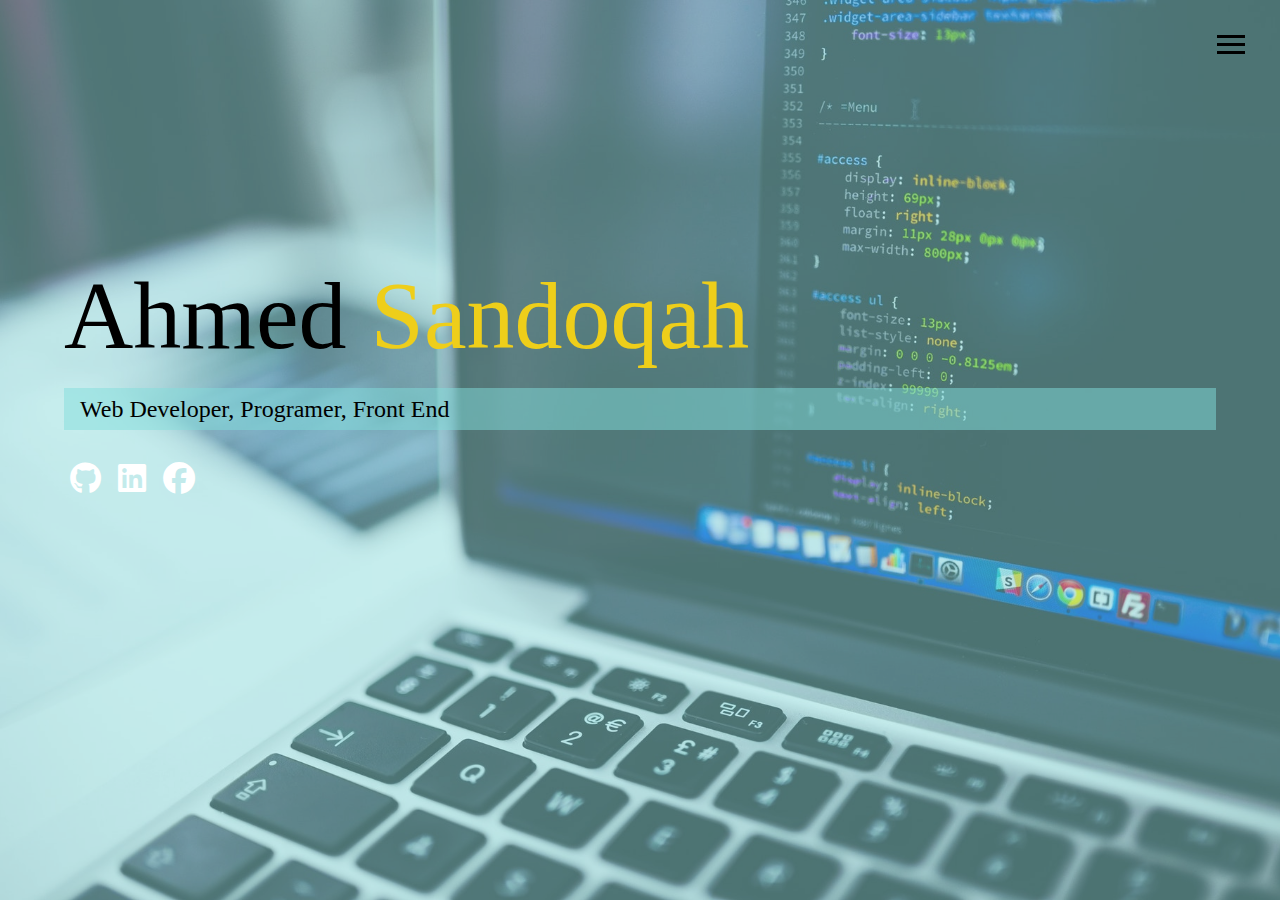
<file: index.html>
<!DOCTYPE html>
<html lang="en">

<head>
    <meta charset="UTF-8">
    <meta name="viewport" content="width=device-width, initial-scale=1.0">
    <link rel="icon" href="img/favicon.ico" type="image/x-icon">

    <link rel="stylesheet" href="css/all.min.css">
    <link rel="stylesheet" href="css/style.css">
    <title>Ahmed Issa Sandoqah</title>
</head>

<body id="bg-img">
    <header>
        <div class="menu-btn">
            <div class="btn-line"></div>
            <div class="btn-line"></div>
            <div class="btn-line"></div>
        </div>
        <div class="menu">
            <div class="menu-branding">
                <div class="portrait"></div>
            </div>
            <ul class="menu-nav">
                <li class="nav-item current">
                    <a href="/" class="nav-link ">Home</a>
                </li>
                <li class="nav-item">
                    <a href="about.html" class="nav-link">About Me</a>
                </li>
                <li class="nav-item">
                    <a href="work.html" class="nav-link">My Work</a>
                </li>

                <li class="nav-item">
                    <a href="contact.html" class="nav-link">How To Reach Me</a>
                </li>
            </ul>
        </div>
    </header>
    <main id="home">
        <h1 class="lg-heading">Ahmed <span class="text-secondary">Sandoqah</span></h1>
        <h2 class="sm-heading">Web Developer, Programer, Front End</h2>
        <div class="icons">
            <!-- <a href="#!">
                <i class="fab fa-twitter fa-2x"></i>
            </a> --> <a href="https://github.com/ahmed-issa-mohd" target="_blank">
                <i class="fab fa-github fa-2x"></i>
            </a>
            <a href="https://www.linkedin.com/in/ahmed-sandoqah-104766143" target="_blank">
                <i class="fab fa-linkedin fa-2x"></i>
            </a>
            <a href="https://www.facebook.com/ahmed.issa.1651993" target="_blank">
                <i class="fab fa-facebook fa-2x"></i>
            </a>
        </div>
    </main>
    <script src="js/script.js"></script>
</body>

</html>
</file>
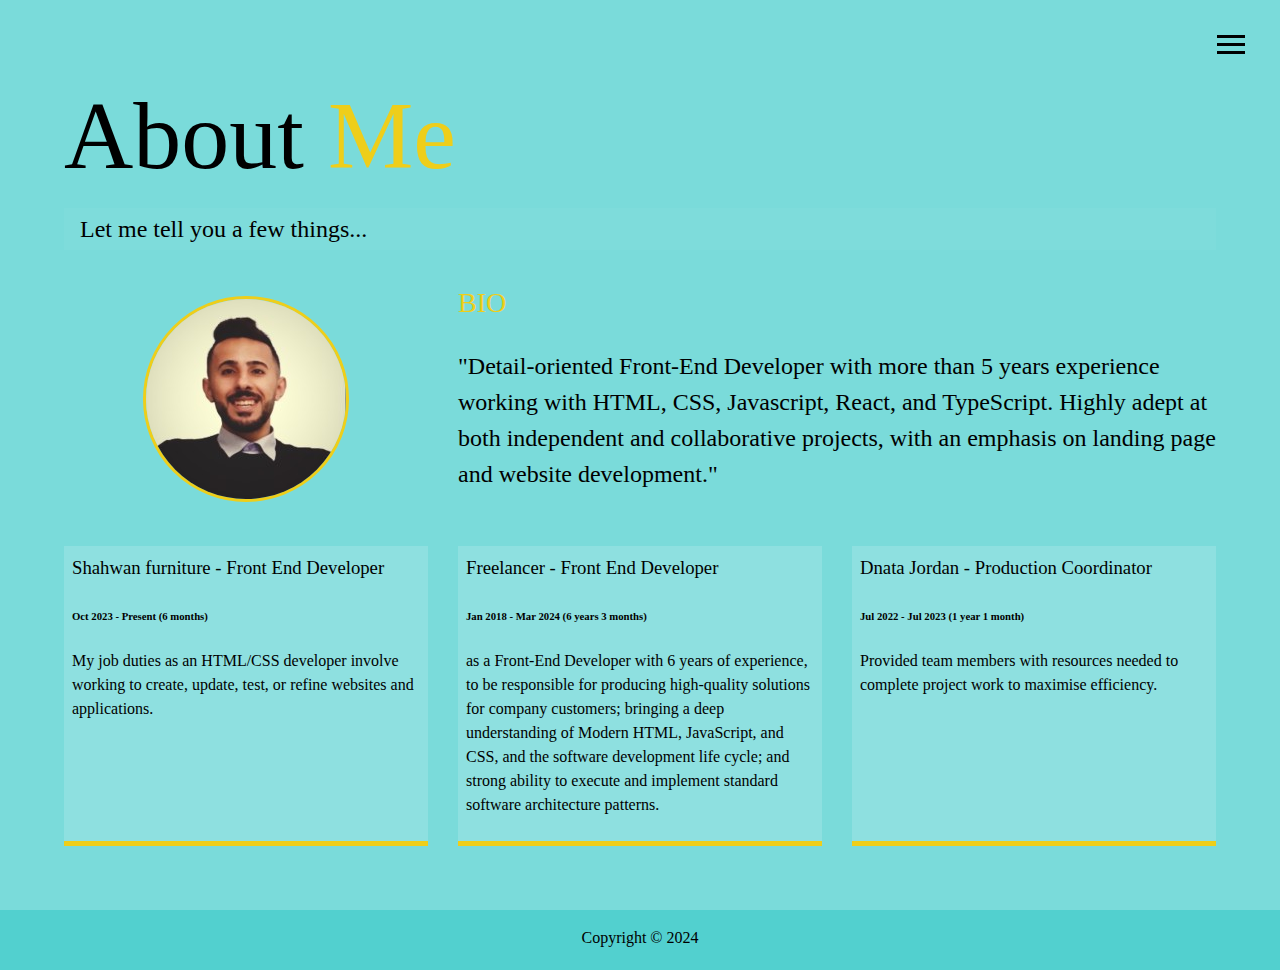
<file: about.html>
<!DOCTYPE html>
<html lang="en">

<head>
    <meta charset="UTF-8">
    <meta name="viewport" content="width=device-width, initial-scale=1.0">
    <link rel="icon" href="img/favicon.ico" type="image/x-icon">

    <link rel="stylesheet" href="css/all.min.css">
    <link rel="stylesheet" href="css/style.css">
    <title>About Me</title>
</head>

<body>
    <header>
        <div class="menu-btn">
            <div class="btn-line"></div>
            <div class="btn-line"></div>
            <div class="btn-line"></div>
        </div>
        <div class="menu">
            <div class="menu-branding">
                <div class="portrait"></div>
            </div>
            <ul class="menu-nav">
                <li class="nav-item ">
                    <a href="index.html" class="nav-link ">Home</a>
                </li>
                <li class="nav-item current">
                    <a href="about.html" class="nav-link">About Me</a>
                </li>
                <li class="nav-item">
                    <a href="work.html" class="nav-link">My Work</a>
                </li>
                <li class="nav-item">
                    <a href="contact.html" class="nav-link">How To Reach Me</a>
                </li>
            </ul>
        </div>
    </header>
    <main id="about">
        <h1 class="lg-heading">About <span class="text-secondary">Me</span></h1>
        <h2 class="sm-heading">Let me tell you a few things...</h2>
        <div class="about-info">
            <img src="img/1632395791754.jpg" alt="Ahmed Sandoqah" class="bio-image">
            <div class="bio">
                <h3 class="text-secondary">BIO</h3>
                <p>"Detail-oriented Front-End Developer with more than 5 years experience working with HTML, CSS,
                    Javascript, React, and TypeScript. Highly adept at both independent and collaborative projects, with
                    an emphasis on landing page and website development."</p>
            </div>
            <div class="job job-1">
                <h3>Shahwan furniture - Front End Developer</h3>
                <h6>Oct 2023 - Present (6 months)</h6>
                <p>My job duties as an HTML/CSS developer involve working to create, update, test, or refine websites
                    and applications.</p>
            </div>
            <div class="job job-2">
                <h3>Freelancer - Front End Developer</h3>
                <h6>Jan 2018 - Mar 2024 (6 years 3 months)</h6>
                <p>as a Front-End Developer with 6 years of experience, to be responsible for producing high-quality
                    solutions for company customers; bringing a deep understanding of Modern HTML, JavaScript, and
                    CSS, and the software development life cycle; and strong ability to execute and implement standard
                    software architecture patterns.</p>
            </div>
            <div class="job job-3">
                <h3>Dnata Jordan - Production Coordinator</h3>
                <h6>Jul 2022 - Jul 2023 (1 year 1 month)</h6>
                <p>Provided team members with resources needed to complete project work to maximise efficiency.</p>
            </div>
        </div>
    </main>
    <footer id="main-footer">
        Copyright &copy; 2024
    </footer>
    <script src="js/script.js"></script>
</body>

</html>
</file>
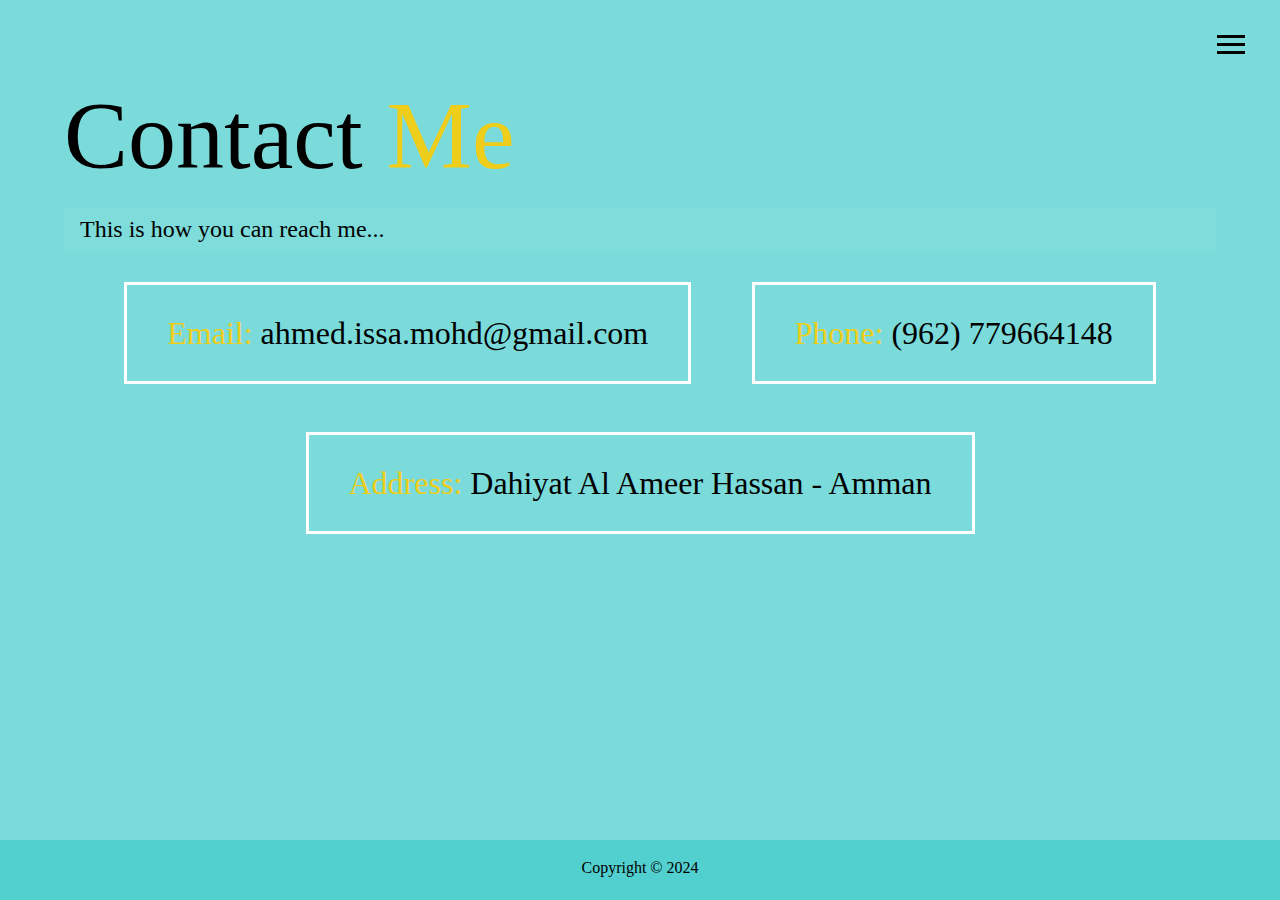
<file: contact.html>
<!DOCTYPE html>
<html lang="en">

<head>
    <meta charset="UTF-8">
    <meta name="viewport" content="width=device-width, initial-scale=1.0">
    <link rel="icon" href="img/favicon.ico" type="image/x-icon">
    <link rel="stylesheet" href="css/all.min.css">
    <link rel="stylesheet" href="css/style.css">
    <title>Contact Me</title>
</head>

<body>
    <header>
        <div class="menu-btn">
            <div class="btn-line"></div>
            <div class="btn-line"></div>
            <div class="btn-line"></div>
        </div>
        <div class="menu">
            <div class="menu-branding">
                <div class="portrait"></div>
            </div>
            <ul class="menu-nav">
                <li class="nav-item ">
                    <a href="index.html" class="nav-link ">Home</a>
                </li>
                <li class="nav-item ">
                    <a href="about.html" class="nav-link">About Me</a>
                </li>
                <li class="nav-item">
                    <a href="work.html" class="nav-link">My Work</a>
                </li>
                <li class="nav-item current">
                    <a href="contact.html" class="nav-link">How To Reach Me</a>
                </li>
            </ul>
        </div>
    </header>
    <main id="contact">
        <h1 class="lg-heading">Contact <span class="text-secondary">Me</span></h1>
        <h2 class="sm-heading">This is how you can reach me...</h2>
        <div class="boxes">
            <div>
                <span class="text-secondary">Email: </span> ahmed.issa.mohd@gmail.com
            </div>
            <div>
                <span class="text-secondary">Phone: </span> (962) 779664148
            </div>
            <div>
                <span class="text-secondary">Address: </span> Dahiyat Al Ameer Hassan - Amman
            </div>
        </div>
    </main>
    <footer id="main-footer">
        Copyright &copy; 2024
    </footer>
    <script src="js/script.js"></script>
</body>

</html>
</file>
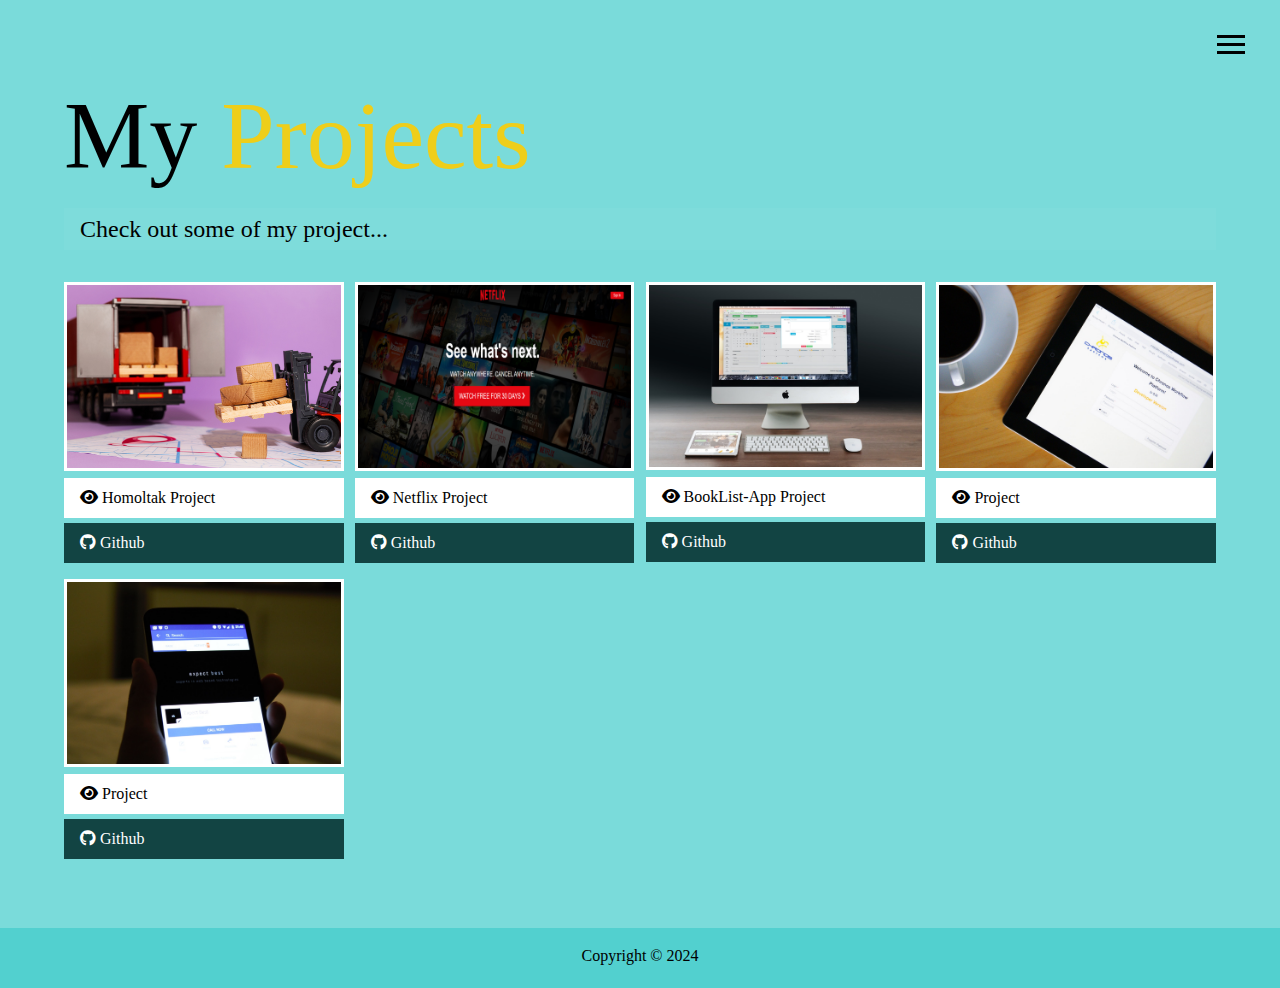
<file: work.html>
<!DOCTYPE html>
<html lang="en">

<head>
    <meta charset="UTF-8">
    <meta name="viewport" content="width=device-width, initial-scale=1.0">
    <link rel="icon" href="img/favicon.ico" type="image/x-icon">
    <link rel="stylesheet" href="css/all.min.css">
    <link rel="stylesheet" href="css/style.css">
    <title>View My Work</title>
</head>

<body>
    <header>
        <div class="menu-btn">
            <div class="btn-line"></div>
            <div class="btn-line"></div>
            <div class="btn-line"></div>
        </div>
        <div class="menu">
            <div class="menu-branding">
                <div class="portrait"></div>
            </div>
            <ul class="menu-nav">
                <li class="nav-item ">
                    <a href="index.html" class="nav-link ">Home</a>
                </li>
                <li class="nav-item ">
                    <a href="about.html" class="nav-link">About Me</a>
                </li>
                <li class="nav-item current">
                    <a href="work.html" class="nav-link ">My Work</a>
                </li>
                <li class="nav-item ">
                    <a href="contact.html" class="nav-link">How To Reach Me</a>
                </li>
            </ul>
        </div>
    </header>
    <main id="work">
        <h1 class="lg-heading">My <span class="text-secondary">Projects</span></h1>
        <h2 class="sm-heading">Check out some of my project...</h2>
        <div class="projects">
            <div class="item">
                <a href="https://homoltak-portfolio.netlify.app/" target="_blank"><img
                        src="./img/projects/supply-chain-representation-still-life.jpg" alt="project">
                </a>
                <a href="https://homoltak-portfolio.netlify.app/" class="btn-light">
                    <i class="fas fa-eye"></i> Homoltak Project
                </a>
                <a href="https://github.com/ahmed-issa-mohd/Homoltak" class="btn-dark">
                    <i class="fab fa-github"></i> Github
                </a>
            </div>
            <div class="item">
                <a href="https://magnificent-meringue-3e2440.netlify.app/" target="_blank"><img
                        src="./img/projects/netflix.png" alt="project"></a>
                <a href="https://magnificent-meringue-3e2440.netlify.app/" target="_blank" class="btn-light">
                    <i class="fas fa-eye"></i> Netflix Project
                </a>
                <a href="https://github.com/ahmed-issa-mohd/Responsive-Landing-Page" target="_blank" class="btn-dark">
                    <i class="fab fa-github"></i> Github
                </a>
            </div>
            <div class="item">
                <a href="https://ephemeral-crumble-8ac484.netlify.app/" target="_blank"><img
                        src="./img/projects/project4.jpg" alt="project"></a>
                <a href="https://ephemeral-crumble-8ac484.netlify.app/" target="_blank" class="btn-light">
                    <i class="fas fa-eye"></i> BookList-App Project
                </a>
                <a href="https://github.com/ahmed-issa-mohd/BookList-App"" target=" _blank" class=" btn-dark">
                    <i class="fab fa-github"></i> Github
                </a>
            </div>
            <div class="item">
                <a href="#!"><img src="./img/projects/project3.jpg" alt="project"></a>
                <a href="#!" class="btn-light">
                    <i class="fas fa-eye"></i> Project
                </a>
                <a href="#!" class="btn-dark">
                    <i class="fab fa-github"></i> Github
                </a>
            </div>
            <div class="item">
                <a href="#!"><img src="./img/projects/project5.jpg" alt="project"></a>
                <a href="#!" class="btn-light">
                    <i class="fas fa-eye"></i> Project
                </a>
                <a href="#!" class="btn-dark">
                    <i class="fab fa-github"></i> Github
                </a>
            </div>
        </div>
    </main>
    <footer id="main-footer">
        Copyright &copy; 2024
    </footer>
    <script src="js/script.js"></script>
</body>

</html>
</file>
<file: css/style.css>
.menu-btn {
  position: absolute;
  z-index: 3;
  right: 35px;
  top: 35px;
  cursor: pointer;
  transition: all 0.5s ease-out;
}
.menu-btn .btn-line {
  width: 28px;
  height: 3px;
  margin: 0 0 5px 0;
  background: #000;
  transition: all 0.5s ease-out;
}
.menu-btn.close {
  transform: rotate(180deg);
}
.menu-btn.close .btn-line:nth-child(1) {
  transform: rotate(45deg) translate(5px, 5px);
}
.menu-btn.close .btn-line:nth-child(2) {
  opacity: 0;
}
.menu-btn.close .btn-line:nth-child(3) {
  transform: rotate(-45deg) translate(7px, -6px);
}

.menu {
  position: fixed;
  top: 0;
  width: 100%;
  opacity: 0.9;
  visibility: hidden;
}
.menu.show {
  visibility: visible;
}
.menu-branding, .menu-nav {
  display: flex;
  flex-flow: column wrap;
  width: 50%;
  height: 100vh;
  float: left;
  align-items: center;
  justify-content: center;
  overflow: hidden;
}
.menu-nav {
  margin: 0;
  padding: 0;
  background: #66d6d4;
  list-style: none;
  transform: translate3d(0, -100%, 0);
  transition: all 0.5s ease-out;
}
.menu-nav.show {
  transform: translate3d(0, 0, 0);
}
.menu-branding {
  background: #7adbda;
  transform: translate3d(0, 100%, 0);
  transition: all 0.5s ease-out;
}
.menu-branding.show {
  transform: translate3d(0, 0, 0);
}
.menu-branding .portrait {
  width: 180px;
  height: 180px;
  background: url(../img/1632395791754.jpg);
  border-radius: 50%;
  border: 1px solid black;
  object-fit: contain;
  background-size: contain;
}
.menu .nav-item {
  transform: translate3d(600px, 0, 0);
  transition: all 0.5s ease-out;
}
.menu .nav-item.show {
  transform: translate3d(0, 0, 0);
}
.menu .nav-item.current > a {
  color: #eece1a;
}
.menu .nav-link {
  display: inline-block;
  position: relative;
  font-size: 30px;
  text-transform: uppercase;
  padding: 1rem 0;
  color: #000;
  font-weight: 300;
  text-decoration: nones;
  transition: all 0.5s ease-out;
}
.menu .nav-link:hover {
  color: #eece1a;
}

.nav-item:nth-child(1) {
  transition-delay: 0.1s;
}

.nav-item:nth-child(2) {
  transition-delay: 0.2s;
}

.nav-item:nth-child(3) {
  transition-delay: 0.3s;
}

.nav-item:nth-child(4) {
  transition-delay: 0.4s;
}

* {
  box-sizing: border-box;
}

body {
  background: #7adbda;
  color: #000;
  height: 100%;
  margin: 0;
  font-family: serif;
  line-height: 1.5;
}
body#bg-img {
  background: url(../img/background.jpg);
  background-attachment: fixed;
  background-size: cover;
}
body#bg-img::after {
  content: "";
  position: absolute;
  top: 0;
  right: 0;
  z-index: -1;
  width: 100%;
  height: 100%;
  background: rgba(122, 219, 218, 0.4);
}

h1,
h2,
h3 {
  margin: 0;
  font-weight: 400;
}
h1.lg-heading,
h2.lg-heading,
h3.lg-heading {
  font-size: 6rem;
}
h1.sm-heading,
h2.sm-heading,
h3.sm-heading {
  margin-bottom: 2rem;
  padding: 0.2rem 1rem;
  background: rgba(130, 221, 220, 0.5);
}

a {
  color: #fff;
  text-decoration: none;
}

header {
  position: fixed;
  z-index: 2;
  width: 100%;
}

.text-secondary {
  color: #eece1a;
}

main {
  padding: 4rem;
  min-height: calc(100vh - 60px);
}
main .icons {
  margin-top: 1rem;
}
main .icons a {
  padding: 0.4rem;
}
main .icons a:hover {
  color: #eece1a;
  transition: all 0.5s ease-out;
}
main#home {
  overflow: hidden;
}
main#home h1 {
  margin-top: 20vh;
}

.about-info {
  display: grid;
  grid-gap: 30px;
  grid-template-areas: "bioimage bio bio " "job1 job2 job3 ";
  grid-template-columns: repeat(3, 1fr);
}
.about-info .bio-image {
  grid-area: bioimage;
  margin: auto;
  border-radius: 50%;
  border: #eece1a 3px solid;
}
.about-info .bio {
  grid-area: bio;
  font-size: 1.5rem;
}
.about-info .job-1 {
  grid-area: job1;
}
.about-info .job-2 {
  grid-area: job2;
}
.about-info .job-3 {
  grid-area: job3;
}
.about-info .job {
  border-bottom: #eece1a 5px solid;
  padding: 0.5rem;
  background-color: #8ee0e0;
}

.projects {
  display: grid;
  grid-template-columns: repeat(3, 1fr);
  gap: 0.7rem;
}
.projects img {
  width: 100%;
  border: 3px solid #fff;
}
.projects img:hover {
  border-color: #eece1a;
  opacity: 0.5;
  transition: all 0.5s ease-out;
}

.boxes {
  display: flex;
  flex-wrap: wrap;
  justify-content: space-evenly;
  align-items: center;
  margin-top: 1rem;
}
.boxes div {
  font-size: 2rem;
  border: 3px solid #fff;
  margin-bottom: 3rem;
  padding: 1.5rem 2.5rem;
  transition: all 0.5s ease-out;
}
.boxes div:hover {
  padding: 0.5rem 1.5rem;
  background: #eece1a;
  color: #000;
}
.boxes div:hover span {
  color: #000;
}

.btn, .btn-light, .btn-dark {
  display: block;
  padding: 0.5rem 1rem;
  border: 0;
  margin-bottom: 0.3rem;
}
.btn:hover, .btn-light:hover, .btn-dark:hover {
  background: #eece1a;
  color: #000;
}

.btn-dark {
  background-color: #124443;
  color: #fff;
}

.btn-light {
  background-color: white;
  color: #000;
}

#main-footer {
  background-color: #52d0cf;
  text-align: center;
  padding: 1rem;
  color: #000;
  height: 60px;
}

@media screen and (min-width: 1171px) {
  .projects {
    grid-template-columns: repeat(4, 1fr);
  }
}
@media screen and (min-width: 769px) and (max-width: 1170px) {
  .projects {
    grid-template-columns: repeat(3, 1fr);
  }
}
@media screen and (max-width: 768px) {
  main {
    text-align: center;
    align-items: center;
  }
  main .lg-heading {
    line-height: 1;
    margin-bottom: 1rem;
  }
  ul.menu-nav,
  div.menu-branding {
    float: none;
    width: 100%;
    min-height: 0;
  }
  ul.menu-nav.show,
  div.menu-branding.show {
    transform: translate3d(0, 0, 0);
  }
  div.menu-branding {
    transform: translate3d(-100%, 0, 0);
    height: 25vh;
  }
  div.menu-branding .portrait {
    background-image: url(../img/1632395791754.jpg);
    width: 150px;
    height: 150px;
  }
  ul.menu-nav {
    height: 75vh;
    transform: translate3d(100%, 0, 0);
    font-size: 24px;
  }
  .about-info {
    grid-template-areas: "bioimage" "bio" "job1" "job2" "job3";
    grid-template-columns: 1fr;
  }
  .projects {
    grid-template-columns: repeat(2, 1fr);
  }
}
@media screen and (max-width: 500px) {
  main {
    padding: 2rem;
  }
  main#home h1 {
    margin-top: 10vh;
    font-size: 50px;
  }
  .projects {
    grid-template-columns: repeat(1, 1fr);
  }
  main#work h1.lg-heading {
    font-size: 60px;
    margin-top: 4.5rem;
  }
  main#about h1.lg-heading,
  main#contact h1.lg-heading {
    line-height: 1;
    margin-bottom: 1rem;
    margin-top: 55px;
    font-size: 65px;
  }
  main#contact div.boxes div {
    font-size: 2rem;
    border: 3px solid #fff;
    margin-bottom: 1rem;
    padding: 1.5rem 2.5rem;
    transition: all 0.5s ease-out;
    font-size: 20px;
    width: 100%;
  }
}

/*# sourceMappingURL=style.css.map */
</file>
